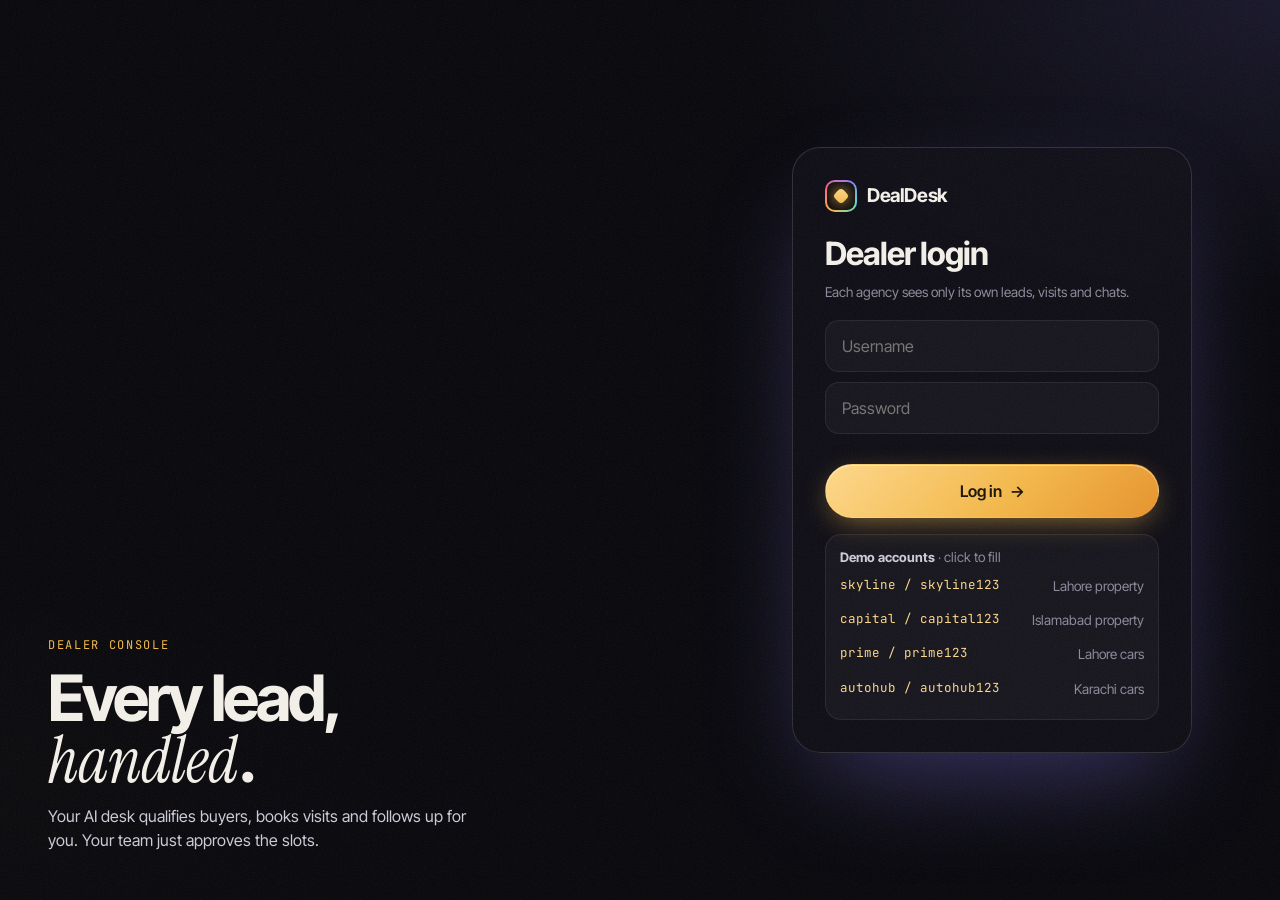
<file: frontend/admin.html>
<!doctype html>
<html lang="en">
<head>
  <meta charset="utf-8" />
  <meta name="viewport" content="width=device-width, initial-scale=1" />
  <title>DealDesk Dealer Dashboard</title>
  <meta name="theme-color" content="#07070b" />
  <link rel="preconnect" href="https://fonts.googleapis.com" />
  <link rel="preconnect" href="https://fonts.gstatic.com" crossorigin />
  <link href="https://fonts.googleapis.com/css2?family=Instrument+Serif:ital@0;1&family=Inter+Tight:wght@400;500;600;700;800&family=JetBrains+Mono:wght@400;600&display=swap" rel="stylesheet" />
  <link rel="stylesheet" href="assets/styles.css" />
</head>
<body class="admin">
  <div class="grain" aria-hidden="true"></div>

  <div class="login-wrap" id="loginView">
    <div class="login-art">
      <div class="art-copy">
        <span class="kicker">Dealer console</span>
        <h2>Every lead,<br /><em>handled</em>.</h2>
        <p>Your AI desk qualifies buyers, books visits and follows up for you. Your team just approves the slots.</p>
      </div>
    </div>
    <div class="login-side">
      <form class="login" id="loginForm">
        <a class="logo" href="index.html" style="margin-bottom:18px"><span class="logo-mark"><i></i></span><span>DealDesk</span></a>
        <h2 style="margin:6px 0 4px">Dealer login</h2>
        <p class="meta" style="margin:0 0 18px">Each agency sees only its own leads, visits and chats.</p>
        <input class="input" id="username" placeholder="Username" autocomplete="username" />
        <input class="input" id="password" type="password" placeholder="Password" autocomplete="current-password" />
        <div class="error" id="loginError"></div>
        <button class="btn btn-primary" style="width:100%;padding:14px" type="submit">Log in <i>→</i></button>
        <div class="hint"><b>Demo accounts</b> <span class="meta">· click to fill</span>
          <div class="demo-acc" data-u="skyline" data-p="skyline123"><code>skyline / skyline123</code><span class="meta">Lahore property</span></div>
          <div class="demo-acc" data-u="capital" data-p="capital123"><code>capital / capital123</code><span class="meta">Islamabad property</span></div>
          <div class="demo-acc" data-u="prime" data-p="prime123"><code>prime / prime123</code><span class="meta">Lahore cars</span></div>
          <div class="demo-acc" data-u="autohub" data-p="autohub123"><code>autohub / autohub123</code><span class="meta">Karachi cars</span></div>
        </div>
      </form>
    </div>
  </div>

  <div class="admin-shell" id="appView" style="display:none">
    <aside class="sidebar" id="sidebar">
      <a class="logo" href="index.html"><span class="logo-mark"><i></i></span><span>DealDesk</span></a>
      <button data-view="overview" class="active">Overview</button>
      <button data-view="pipeline">Leads pipeline</button>
      <button data-view="visits">Visits & approvals <span class="count" id="cntApprove" style="display:none"></span></button>
      <button data-view="followups">Follow-ups <span class="count" id="cntFollow" style="display:none"></span></button>
      <button data-view="chats">Chat history</button>
      <button data-view="listings">Listings</button>
      <div class="foot"><div id="agencyName"></div><a href="#" id="logout">Log out</a></div>
    </aside>
    <main class="main" id="main"></main>
  </div>
  <div class="toast" id="toast"></div>

  <script src="assets/config.js"></script>
  <script src="assets/admin.js"></script>
</body>
</html>
</file>
<file: frontend/assets/styles.css>
/* =========================================================
   DealDesk · midnight / gold / violet
   ========================================================= */
:root {
  --bg: #07070b;
  --bg-2: #0c0b12;
  --surface: rgba(255, 255, 255, .035);
  --surface-2: rgba(255, 255, 255, .06);
  --line: rgba(255, 255, 255, .08);
  --line-2: rgba(255, 255, 255, .14);
  --ink: #f4f1ea;
  --ink-2: #cfcbd8;
  --muted: #8d8a9b;
  --gold: #f5b94a;
  --gold-2: #ffd98a;
  --violet: #8b7bff;
  --cyan: #4fe3d0;
  --pink: #ff5e8a;
  --ok: #3ddc97;
  --warn: #f5b94a;
  --bad: #ff6b6b;
  --radius: 20px;
  --serif: "Instrument Serif", "Times New Roman", serif;
  --sans: "Inter Tight", system-ui, -apple-system, "Segoe UI", Roboto, sans-serif;
  --mono: "JetBrains Mono", ui-monospace, Consolas, monospace;
  --ease: cubic-bezier(.2, .8, .2, 1);
  color-scheme: dark;
  font-family: var(--sans);
  color: var(--ink);
}
* { box-sizing: border-box; }
html { scroll-behavior: smooth; }
body { margin: 0; background: var(--bg); color: var(--ink); line-height: 1.5; -webkit-font-smoothing: antialiased; overflow-x: hidden; }
a { color: var(--gold); text-decoration: none; }
button { font: inherit; cursor: pointer; color: inherit; }
input, select, textarea { font: inherit; color: inherit; }
::selection { background: var(--gold); color: #1a1205; }
.container { max-width: 1240px; margin: 0 auto; padding: 0 24px; }
em { font-family: var(--serif); font-style: italic; font-weight: 400; letter-spacing: 0; }

/* ---------- ambient layers ---------- */
.grain { position: fixed; inset: -50%; z-index: 100; pointer-events: none; opacity: .07;
  background-image: url("data:image/svg+xml,%3Csvg xmlns='http://www.w3.org/2000/svg' width='160' height='160'%3E%3Cfilter id='n'%3E%3CfeTurbulence type='fractalNoise' baseFrequency='.85' numOctaves='3' stitchTiles='stitch'/%3E%3C/filter%3E%3Crect width='100%25' height='100%25' filter='url(%23n)'/%3E%3C/svg%3E");
  animation: grain 1.2s steps(6) infinite; }
@keyframes grain { 0%,100% { transform: translate(0,0) } 20% { transform: translate(-3%,2%) } 40% { transform: translate(2%,-3%) } 60% { transform: translate(-2%,-1%) } 80% { transform: translate(3%,3%) } }
.cursor-glow { position: fixed; left: 0; top: 0; width: 520px; height: 520px; margin: -260px 0 0 -260px; border-radius: 50%; z-index: 1;
  pointer-events: none; background: radial-gradient(circle, rgba(139,123,255,.13), rgba(245,185,74,.05) 40%, transparent 65%);
  transform: translate3d(-999px,-999px,0); transition: opacity .3s; mix-blend-mode: screen; }
@media (hover: none) { .cursor-glow { display: none; } }

/* ---------- buttons ---------- */
.btn { border: 1px solid transparent; border-radius: 999px; padding: 11px 20px; font-weight: 600; transition: transform .25s var(--ease), background .2s, border-color .2s, box-shadow .25s;
  display: inline-flex; align-items: center; gap: 8px; justify-content: center; white-space: nowrap; }
.btn i { font-style: normal; transition: transform .25s var(--ease); }
.btn:hover i { transform: translateX(4px); }
.btn-primary { background: linear-gradient(135deg, var(--gold-2), var(--gold) 55%, #e8932c); color: #1a1205;
  box-shadow: 0 8px 30px -8px rgba(245,185,74,.6), inset 0 1px 0 rgba(255,255,255,.5); }
.btn-primary:hover { box-shadow: 0 14px 40px -8px rgba(245,185,74,.8), inset 0 1px 0 rgba(255,255,255,.5); }
.btn-accent { background: linear-gradient(135deg, var(--violet), #b18cff); color: #fff; box-shadow: 0 8px 24px -10px rgba(139,123,255,.8); }
.btn-ghost, .btn-glass { background: rgba(255,255,255,.05); border-color: var(--line-2); color: var(--ink); backdrop-filter: blur(10px); }
.btn-ghost:hover, .btn-glass:hover { background: rgba(255,255,255,.1); border-color: rgba(255,255,255,.25); }
.btn-sm { padding: 7px 14px; font-size: 13px; }
.btn-lg { padding: 16px 28px; font-size: 16px; }
.btn-ok { background: var(--ok); color: #04241a; }
.btn-bad { background: transparent; color: var(--bad); border-color: rgba(255,107,107,.4); }
.btn-bad:hover { background: rgba(255,107,107,.1); }

/* ---------- top bar ---------- */
.topbar { position: fixed; top: 14px; left: 0; right: 0; z-index: 30; padding: 0 16px; pointer-events: none; }
.topbar-inner { pointer-events: auto; max-width: 1240px; margin: 0 auto; height: 60px; display: flex; align-items: center; justify-content: space-between;
  padding: 0 10px 0 18px; border-radius: 999px; border: 1px solid transparent; transition: background .35s, border-color .35s, backdrop-filter .35s; }
.topbar.scrolled .topbar-inner { background: rgba(12,11,18,.62); border-color: var(--line); backdrop-filter: blur(18px) saturate(140%); }
.logo { display: flex; align-items: center; gap: 10px; font-weight: 700; font-size: 19px; color: var(--ink); letter-spacing: -.02em; }
.logo-mark { width: 32px; height: 32px; border-radius: 10px; position: relative; display: grid; place-items: center; overflow: hidden;
  background: conic-gradient(from 210deg, var(--gold), var(--pink), var(--violet), var(--cyan), var(--gold)); animation: spin 8s linear infinite; }
.logo-mark::after { content: ""; position: absolute; inset: 2px; border-radius: 8px; background: var(--bg); }
.logo-mark i { position: relative; z-index: 1; width: 12px; height: 12px; border-radius: 4px; background: linear-gradient(135deg, var(--gold-2), var(--gold)); transform: rotate(45deg);
  box-shadow: 0 0 14px var(--gold); animation: spin 8s linear infinite reverse; }
@keyframes spin { to { transform: rotate(360deg); } }
.nav { display: flex; gap: 26px; align-items: center; font-weight: 500; font-size: 14.5px; }
.nav a { color: var(--ink-2); position: relative; }
.nav a::after { content: ""; position: absolute; left: 0; right: 0; bottom: -4px; height: 1px; background: var(--gold); transform: scaleX(0); transform-origin: right; transition: transform .3s var(--ease); }
.nav a:hover { color: var(--ink); }
.nav a:hover::after { transform: scaleX(1); transform-origin: left; }

/* ---------- hero ---------- */
.hero { position: relative; min-height: 100svh; display: flex; align-items: center; overflow: hidden; padding: 120px 0 90px;
  background: radial-gradient(1000px 600px at 75% 30%, rgba(139,123,255,.18), transparent 60%),
              radial-gradient(800px 500px at 20% 90%, rgba(245,185,74,.10), transparent 60%), var(--bg); }
#city { position: absolute; inset: 0; width: 100%; height: 100%; display: block; opacity: 0; transition: opacity 1.6s ease; }
#city.ready { opacity: 1; }
.hero-fade { position: absolute; inset: 0; pointer-events: none;
  background: linear-gradient(90deg, rgba(7,7,11,.92) 0%, rgba(7,7,11,.55) 38%, rgba(7,7,11,0) 65%), linear-gradient(0deg, var(--bg) 0%, transparent 25%); }
.hero-grid { position: relative; z-index: 2; display: grid; grid-template-columns: 1.15fr .85fr; gap: 40px; align-items: center; width: 100%; }
.eyebrow { display: inline-flex; align-items: center; gap: 10px; font-size: 13px; color: var(--ink-2); padding: 7px 14px 7px 10px; border-radius: 999px;
  border: 1px solid var(--line-2); background: rgba(255,255,255,.04); backdrop-filter: blur(8px); font-family: var(--mono); letter-spacing: .02em; }
.pulse-dot { width: 8px; height: 8px; border-radius: 50%; background: var(--ok); box-shadow: 0 0 0 0 rgba(61,220,151,.6); animation: pulse 2s infinite; }
@keyframes pulse { 70% { box-shadow: 0 0 0 10px rgba(61,220,151,0); } 100% { box-shadow: 0 0 0 0 rgba(61,220,151,0); } }
.hero-title { font-size: clamp(52px, 7.6vw, 108px); line-height: .9; margin: 22px 0 22px; letter-spacing: -.045em; font-weight: 700; }
.hero-title .line { display: block; overflow: hidden; padding-bottom: .06em; }
.hero-title .line > span { display: inline-block; transform: translateY(110%); animation: rise 1.1s var(--ease) forwards; }
.hero-title .line:nth-child(2) > span { animation-delay: .12s; }
.hero-title .line:nth-child(3) > span { animation-delay: .24s; }
@keyframes rise { to { transform: translateY(0); } }
.hero-title em { font-size: 1.08em; padding-right: .05em; }
.shine { background: linear-gradient(100deg, var(--gold-2) 0%, var(--gold) 25%, var(--pink) 50%, var(--violet) 75%, var(--gold-2) 100%); background-size: 200% auto;
  -webkit-background-clip: text; background-clip: text; color: transparent; animation: shine 6s linear infinite; }
@keyframes shine { to { background-position: 200% center; } }
.hero-sub { font-size: clamp(16px, 1.4vw, 19px); color: var(--ink-2); max-width: 560px; margin: 0 0 30px; }
.hero-cta { display: flex; flex-wrap: wrap; gap: 10px; max-width: 640px; }
.chip { background: rgba(255,255,255,.05); border: 1px solid var(--line-2); color: var(--ink); padding: 10px 16px; border-radius: 999px; font-size: 14px;
  backdrop-filter: blur(10px); transition: .25s var(--ease); display: inline-flex; gap: 8px; align-items: center; }
.chip:hover { background: rgba(245,185,74,.12); border-color: rgba(245,185,74,.5); transform: translateY(-2px); box-shadow: 0 10px 30px -10px rgba(245,185,74,.5); }
.stats { display: flex; gap: 44px; margin-top: 44px; flex-wrap: wrap; }
.stats > div { position: relative; padding-left: 16px; }
.stats > div::before { content: ""; position: absolute; left: 0; top: 6px; bottom: 6px; width: 2px; border-radius: 2px; background: linear-gradient(var(--gold), var(--violet)); }
.stats b { display: block; font-size: 40px; font-weight: 700; letter-spacing: -.03em; line-height: 1.1; font-variant-numeric: tabular-nums; }
.stats span { color: var(--muted); font-size: 13.5px; }

/* demo card */
.hero-demo { position: relative; justify-self: end; width: min(400px, 100%); }
.demo-card { position: relative; border-radius: 24px; padding: 2px; background: linear-gradient(140deg, rgba(245,185,74,.6), rgba(139,123,255,.25) 40%, rgba(255,255,255,.06) 70%, rgba(79,227,208,.4));
  box-shadow: 0 40px 100px -30px rgba(139,123,255,.55); animation: bob 7s ease-in-out infinite; }
@keyframes bob { 50% { transform: translateY(-12px) rotate(-.6deg); } }
.demo-card > * { position: relative; }
.demo-head { display: flex; align-items: center; gap: 12px; padding: 16px 18px; background: rgba(14,13,22,.88); border-radius: 22px 22px 0 0; backdrop-filter: blur(20px); }
.demo-head small { display: block; color: var(--muted); font-size: 12px; }
.demo-head .live { margin-left: auto; font-family: var(--mono); font-size: 10.5px; color: var(--pink); border: 1px solid rgba(255,94,138,.4); padding: 2px 8px; border-radius: 999px; animation: blink 1.6s infinite; }
@keyframes blink { 50% { opacity: .4; } }
.demo-body { height: 300px; padding: 16px; display: flex; flex-direction: column; gap: 10px; justify-content: flex-end; overflow: hidden;
  background: rgba(10,9,16,.82); border-radius: 0 0 22px 22px; backdrop-filter: blur(20px);
  mask-image: linear-gradient(transparent, #000 22%); -webkit-mask-image: linear-gradient(transparent, #000 22%); }
.demo-body .msg { animation: pop .45s var(--ease) both; font-size: 13.5px; }
.float-tag { position: absolute; font-family: var(--mono); font-size: 12px; padding: 8px 12px; border-radius: 12px; background: rgba(14,13,22,.85); border: 1px solid var(--line-2);
  backdrop-filter: blur(14px); white-space: nowrap; box-shadow: 0 20px 40px -20px #000; animation: bob 6s ease-in-out infinite; }
.float-tag span { color: var(--gold); margin-right: 4px; }
.float-tag.t1 { left: -70px; top: 70px; animation-delay: -1s; }
.float-tag.t2 { right: -26px; bottom: -22px; animation-delay: -3s; }
.float-tag.t2 span { color: var(--ok); }
.float-tag.t3 { left: -40px; bottom: 60px; animation-delay: -2s; }
.float-tag.t3 span { color: var(--cyan); }
.scroll-cue { position: absolute; left: 50%; bottom: 26px; z-index: 3; width: 26px; height: 42px; border: 1.5px solid var(--line-2); border-radius: 999px; transform: translateX(-50%); }
.scroll-cue span { position: absolute; left: 50%; top: 8px; width: 4px; height: 8px; margin-left: -2px; border-radius: 2px; background: var(--gold); animation: cue 1.8s infinite; }
@keyframes cue { 0% { transform: translateY(0); opacity: 1; } 80% { transform: translateY(14px); opacity: 0; } 100% { opacity: 0; } }

/* ---------- marquee ---------- */
.marquee-wrap { position: relative; padding: 26px 0; border-block: 1px solid var(--line); background: linear-gradient(90deg, rgba(245,185,74,.03), rgba(139,123,255,.05), rgba(245,185,74,.03));
  overflow: hidden; display: grid; gap: 14px; }
.marquee { overflow: hidden; mask-image: linear-gradient(90deg, transparent, #000 8%, #000 92%, transparent); -webkit-mask-image: linear-gradient(90deg, transparent, #000 8%, #000 92%, transparent); }
.marquee .track { display: flex; gap: 14px; width: max-content; animation: marquee 60s linear infinite; }
.marquee.reverse .track { animation-direction: reverse; animation-duration: 75s; }
.marquee:hover .track { animation-play-state: paused; }
@keyframes marquee { to { transform: translateX(-50%); } }
.m-item { display: inline-flex; align-items: center; gap: 12px; padding: 10px 18px 10px 10px; border-radius: 999px; border: 1px solid var(--line); background: var(--surface);
  white-space: nowrap; font-size: 14.5px; cursor: pointer; transition: border-color .2s, background .2s; }
.m-item:hover { border-color: rgba(245,185,74,.5); background: rgba(245,185,74,.06); }
.m-item .m-id { font-family: var(--mono); font-size: 11.5px; padding: 3px 8px; border-radius: 999px; background: rgba(255,255,255,.06); color: var(--ink-2); }
.m-item b { font-weight: 600; }
.m-item .m-price { font-family: var(--serif); font-style: italic; font-size: 18px; color: var(--gold); }

/* ---------- sections ---------- */
.section { padding: 120px 0; position: relative; }
.section-head { margin-bottom: 44px; max-width: 760px; }
.kicker { font-family: var(--mono); font-size: 12px; letter-spacing: .14em; text-transform: uppercase; color: var(--gold); display: inline-block; margin-bottom: 14px; }
.section h2 { font-size: clamp(40px, 6vw, 76px); line-height: .98; margin: 0 0 16px; letter-spacing: -.04em; font-weight: 700; }
.section h2 em { color: var(--gold-2); }
.section .sub { color: var(--muted); margin: 0; font-size: 17px; }
.meta { color: var(--muted); font-size: 13.5px; }

.reveal { opacity: 0; transform: translateY(36px); transition: opacity 1s var(--ease), transform 1s var(--ease); }
.reveal.in { opacity: 1; transform: none; }

/* ---------- worlds ---------- */
.worlds { display: flex; gap: 16px; height: 540px; }
.world { flex: 1; position: relative; border: 0; padding: 0; border-radius: 28px; overflow: hidden; text-align: left; background: #111 var(--img) center/cover;
  transition: flex 1s var(--ease); isolation: isolate; }
.world::before { content: ""; position: absolute; inset: 0; background: inherit; background-size: cover; transform: scale(1.08); transition: transform 1.4s var(--ease); z-index: -1; }
.world:hover { flex: 1.7; }
.world:hover::before { transform: scale(1); }
.world-shade { position: absolute; inset: 0; background: linear-gradient(180deg, rgba(7,7,11,.1) 0%, rgba(7,7,11,.35) 45%, rgba(7,7,11,.92) 100%); }
.world-copy { position: absolute; left: 32px; right: 32px; bottom: 30px; }
.world-n { font-family: var(--mono); font-size: 13px; color: var(--gold); }
.world h3 { font-size: clamp(44px, 6vw, 84px); margin: 4px 0 8px; letter-spacing: -.045em; line-height: .95; font-weight: 700; }
.world p { color: var(--ink-2); max-width: 420px; margin: 0 0 18px; font-size: 15.5px; }
.world-go { display: inline-flex; gap: 10px; align-items: center; font-weight: 600; padding: 10px 18px; border-radius: 999px; background: rgba(255,255,255,.1); backdrop-filter: blur(10px);
  border: 1px solid rgba(255,255,255,.2); transition: .3s var(--ease); }
.world-go i { font-style: normal; transition: transform .3s var(--ease); }
.world:hover .world-go { background: var(--gold); color: #1a1205; border-color: var(--gold); }
.world:hover .world-go i { transform: translateX(5px); }

/* ---------- filters ---------- */
.filters { display: flex; gap: 10px; flex-wrap: wrap; margin-bottom: 30px; align-items: center; }
.tabs { position: relative; display: inline-flex; background: var(--surface); border: 1px solid var(--line); border-radius: 999px; padding: 4px; }
.tabs button { position: relative; z-index: 1; border: 0; background: none; padding: 8px 18px; border-radius: 999px; font-weight: 600; color: var(--ink-2); transition: color .3s; }
.tabs button.active { color: #1a1205; }
.tab-ink { position: absolute; top: 4px; bottom: 4px; left: 4px; width: 0; border-radius: 999px; background: linear-gradient(135deg, var(--gold-2), var(--gold)); transition: .45s var(--ease);
  box-shadow: 0 6px 20px -6px rgba(245,185,74,.7); }
.input { background: var(--surface); border: 1px solid var(--line); border-radius: 999px; padding: 10px 16px; min-width: 0; outline: none; transition: border-color .2s, background .2s; }
.input:focus { border-color: rgba(245,185,74,.6); background: rgba(255,255,255,.06); }
select.input { appearance: none; padding-right: 36px; background-image: url("data:image/svg+xml,%3Csvg xmlns='http://www.w3.org/2000/svg' width='12' height='12' viewBox='0 0 24 24' fill='none' stroke='%23f5b94a' stroke-width='3'%3E%3Cpath d='m6 9 6 6 6-6'/%3E%3C/svg%3E");
  background-repeat: no-repeat; background-position: right 14px center; }
select.input option { background: #14131c; }
.search { position: relative; flex: 1; min-width: 220px; }
.search svg { position: absolute; left: 14px; top: 50%; width: 16px; height: 16px; transform: translateY(-50%); color: var(--muted); }
.search .input { width: 100%; padding-left: 38px; }
.result-count { font-family: var(--mono); font-size: 12px; color: var(--muted); }

/* ---------- listing cards ---------- */
.grid { display: grid; grid-template-columns: repeat(auto-fill, minmax(280px, 1fr)); gap: 20px; perspective: 1400px; }
.card { --mx: 50%; --my: 50%; --rx: 0deg; --ry: 0deg; position: relative; border-radius: var(--radius); overflow: hidden; display: flex; flex-direction: column;
  background: linear-gradient(180deg, rgba(255,255,255,.05), rgba(255,255,255,.015)); border: 1px solid var(--line);
  transform: rotateX(var(--rx)) rotateY(var(--ry)); transform-style: preserve-3d; transition: transform .5s var(--ease), border-color .3s, box-shadow .4s;
  animation: cardIn .7s var(--ease) both; }
.card:hover { border-color: rgba(245,185,74,.35); box-shadow: 0 30px 70px -30px rgba(139,123,255,.55); transition: transform .12s linear, border-color .3s, box-shadow .4s; }
.card::after { content: ""; position: absolute; inset: 0; pointer-events: none; border-radius: inherit; opacity: 0; transition: opacity .3s;
  background: radial-gradient(420px circle at var(--mx) var(--my), rgba(255,255,255,.12), transparent 45%); }
.card:hover::after { opacity: 1; }
@keyframes cardIn { from { opacity: 0; transform: translateY(30px) scale(.97); } }
.thumb { height: 190px; position: relative; overflow: hidden; }
.thumb svg.art { position: absolute; inset: 0; width: 100%; height: 100%; transition: transform 1s var(--ease); }
.card:hover .thumb svg.art { transform: scale(1.06); }
.badge { position: absolute; top: 12px; left: 12px; background: rgba(7,7,11,.55); backdrop-filter: blur(8px); color: #fff; font-size: 11.5px; font-family: var(--mono);
  padding: 4px 9px; border-radius: 999px; border: 1px solid rgba(255,255,255,.15); }
.badge-r { left: auto; right: 12px; text-transform: capitalize; font-family: var(--sans); font-weight: 600; }
.card-body { padding: 18px 18px 18px; display: flex; flex-direction: column; gap: 6px; flex: 1; }
.card-title { font-weight: 650; font-size: 16.5px; letter-spacing: -.01em; }
.price { font-family: var(--serif); font-size: 30px; line-height: 1.05; color: var(--gold-2); }
.price small { font-family: var(--mono); font-size: 11px; color: var(--muted); margin-right: 6px; vertical-align: middle; }
.specs { display: flex; flex-wrap: wrap; gap: 6px; margin-top: 4px; }
.specs span { font-size: 12px; padding: 3px 9px; border-radius: 999px; background: rgba(255,255,255,.05); border: 1px solid var(--line); color: var(--ink-2); }
.card-actions { display: flex; gap: 8px; margin-top: auto; padding-top: 14px; }
.card-actions .btn { flex: 1; padding: 10px; font-size: 13.5px; }
.empty { grid-column: 1 / -1; color: var(--muted); padding: 50px; text-align: center; background: var(--surface); border: 1px dashed var(--line-2); border-radius: var(--radius); }
.skeleton { height: 400px; background: linear-gradient(100deg, rgba(255,255,255,.03) 30%, rgba(255,255,255,.08) 50%, rgba(255,255,255,.03) 70%); background-size: 200% 100%; animation: shimmer 1.4s infinite; }
@keyframes shimmer { to { background-position: -200% 0; } }

/* ---------- bento ---------- */
.bento { display: grid; grid-template-columns: repeat(6, 1fr); gap: 16px; }
.tile { position: relative; overflow: hidden; border-radius: 26px; padding: 30px; border: 1px solid var(--line); min-height: 320px; display: flex; flex-direction: column;
  background: radial-gradient(500px 300px at 100% 100%, rgba(139,123,255,.12), transparent 60%), linear-gradient(180deg, rgba(255,255,255,.045), rgba(255,255,255,.01)); }
.tile.t-a { grid-column: span 4; }
.tile.t-b { grid-column: span 2; background: radial-gradient(400px 300px at 0% 100%, rgba(245,185,74,.14), transparent 60%), linear-gradient(180deg, rgba(255,255,255,.045), rgba(255,255,255,.01)); }
.tile.t-c { grid-column: span 2; background: radial-gradient(400px 300px at 100% 0%, rgba(79,227,208,.12), transparent 60%), linear-gradient(180deg, rgba(255,255,255,.045), rgba(255,255,255,.01)); }
.tile.t-d { grid-column: span 4; background: radial-gradient(500px 300px at 0% 0%, rgba(255,94,138,.12), transparent 60%), linear-gradient(180deg, rgba(255,255,255,.045), rgba(255,255,255,.01)); }
.tile-num { font-family: var(--serif); font-style: italic; font-size: 64px; line-height: 1; color: transparent; -webkit-text-stroke: 1px rgba(255,255,255,.25); }
.tile h3 { font-size: 26px; margin: 14px 0 6px; letter-spacing: -.02em; }
.tile p { color: var(--muted); margin: 0; max-width: 380px; }
.viz { margin-top: auto; padding-top: 26px; }
.viz-chat { display: flex; flex-direction: column; gap: 10px; }
.viz-chat .b { padding: 12px 16px; border-radius: 18px; font-size: 14px; max-width: 70%; }
.viz-chat .u { align-self: flex-end; background: linear-gradient(135deg, var(--gold-2), var(--gold)); color: #1a1205; border-bottom-right-radius: 5px; font-weight: 500; }
.viz-chat .a { align-self: flex-start; background: rgba(255,255,255,.07); border: 1px solid var(--line); display: flex; gap: 5px; border-bottom-left-radius: 5px; }
.viz-chat .a i { width: 7px; height: 7px; border-radius: 50%; background: var(--ink-2); animation: dots 1.2s infinite; }
.viz-chat .a i:nth-child(2) { animation-delay: .15s; }
.viz-chat .a i:nth-child(3) { animation-delay: .3s; }
@keyframes dots { 0%, 60%, 100% { transform: translateY(0); opacity: .4; } 30% { transform: translateY(-5px); opacity: 1; } }
.viz-cards { position: relative; height: 130px; }
.viz-cards span { position: absolute; left: 50%; bottom: 0; width: 120px; height: 120px; margin-left: -60px; border-radius: 16px; border: 1px solid var(--line-2);
  background: linear-gradient(160deg, rgba(245,185,74,.35), rgba(139,123,255,.3)); box-shadow: 0 20px 40px -20px #000; transition: transform .7s var(--ease); }
.viz-cards span:nth-child(1) { transform: rotate(-14deg) translateX(-40px); background: linear-gradient(160deg, rgba(79,227,208,.35), rgba(139,123,255,.2)); }
.viz-cards span:nth-child(3) { transform: rotate(14deg) translateX(40px); background: linear-gradient(160deg, rgba(255,94,138,.35), rgba(245,185,74,.2)); }
.tile:hover .viz-cards span:nth-child(1) { transform: rotate(-22deg) translateX(-80px) translateY(-6px); }
.tile:hover .viz-cards span:nth-child(3) { transform: rotate(22deg) translateX(80px) translateY(-6px); }
.tile:hover .viz-cards span:nth-child(2) { transform: translateY(-14px); }
.cal { display: grid; grid-template-columns: repeat(7, 1fr); gap: 6px; }
.cal span { aspect-ratio: 1; border-radius: 8px; background: rgba(255,255,255,.04); border: 1px solid var(--line); display: grid; place-items: center; font-size: 11px; color: var(--muted); font-family: var(--mono); }
.cal span.on { background: var(--cyan); color: #032420; border-color: var(--cyan); box-shadow: 0 0 24px rgba(79,227,208,.6); animation: pulse2 2.4s infinite; }
@keyframes pulse2 { 50% { box-shadow: 0 0 6px rgba(79,227,208,.3); } }
.viz-mem { display: flex; flex-wrap: wrap; gap: 10px; }
.viz-mem span { font-family: var(--mono); font-size: 13px; padding: 9px 14px; border-radius: 12px; background: rgba(255,94,138,.08); border: 1px solid rgba(255,94,138,.25); color: var(--ink);
  animation: memIn 4s var(--ease) infinite; }
.viz-mem span:nth-child(2) { animation-delay: .4s; } .viz-mem span:nth-child(3) { animation-delay: .8s; } .viz-mem span:nth-child(4) { animation-delay: 1.2s; }
@keyframes memIn { 0% { opacity: 0; transform: translateY(10px); } 15%, 85% { opacity: 1; transform: none; } 100% { opacity: 0; } }

/* ---------- gallery ---------- */
.gallery { overflow: hidden; padding: 10px 0 40px; }
.gallery-track { display: flex; gap: 18px; width: max-content; padding-left: 24px; will-change: transform; }
.gallery figure { margin: 0; width: 340px; height: 440px; border-radius: 24px; position: relative; overflow: hidden; background: #111 var(--img) center/cover; flex: none;
  transition: transform .6s var(--ease); }
.gallery figure:nth-child(even) { margin-top: 60px; }
.gallery figure:hover { transform: scale(1.03) rotate(-1deg); }
.gallery figure::after { content: ""; position: absolute; inset: 0; background: linear-gradient(transparent 55%, rgba(7,7,11,.85)); }
.gallery figcaption { position: absolute; left: 20px; bottom: 16px; z-index: 1; font-family: var(--serif); font-style: italic; font-size: 30px; }

/* ---------- dealer band ---------- */
.dealer-band { position: relative; border-radius: 32px; overflow: hidden; padding: 64px; display: flex; justify-content: space-between; align-items: flex-end; gap: 30px; flex-wrap: wrap;
  border: 1px solid var(--line-2); isolation: isolate; }
.dealer-band::before { content: ""; position: absolute; inset: 0; z-index: -2; background: var(--img) center/cover; filter: saturate(.7); }
.dealer-band::after { content: ""; position: absolute; inset: 0; z-index: -1;
  background: linear-gradient(100deg, rgba(7,7,11,.96) 20%, rgba(7,7,11,.7) 60%, rgba(30,20,60,.55)), radial-gradient(600px 300px at 90% 100%, rgba(245,185,74,.35), transparent 70%); }
.dealer-copy { max-width: 640px; }
.dealer-copy h2 { font-size: clamp(36px, 5vw, 64px); }
.dealer-copy p { color: var(--ink-2); font-size: 17px; margin: 0 0 22px; }
.dealer-feats { display: flex; gap: 8px; flex-wrap: wrap; }
.dealer-feats span { font-size: 13px; padding: 6px 12px; border-radius: 999px; border: 1px solid var(--line-2); background: rgba(255,255,255,.05); }

/* ---------- footer ---------- */
.footer { padding: 40px 0 110px; border-top: 1px solid var(--line); overflow: hidden; }
.wordmark { font-size: clamp(80px, 19vw, 280px); font-weight: 800; letter-spacing: -.06em; line-height: .85; text-align: center; color: transparent;
  -webkit-text-stroke: 1px rgba(255,255,255,.12); background: linear-gradient(180deg, rgba(245,185,74,.18), transparent 70%); -webkit-background-clip: text; background-clip: text; user-select: none; }
.foot-row { display: flex; justify-content: space-between; gap: 16px; flex-wrap: wrap; color: var(--muted); font-size: 13.5px; margin-top: 26px; }

/* ---------- orb ---------- */
.orb { width: 30px; height: 30px; border-radius: 50%; flex: none; position: relative;
  background: radial-gradient(circle at 30% 30%, #fff 0%, var(--gold-2) 18%, var(--pink) 45%, var(--violet) 70%, #2a1d6b 100%);
  box-shadow: 0 0 20px rgba(245,185,74,.6), inset -4px -6px 10px rgba(0,0,0,.35); animation: orb 6s ease-in-out infinite; }
.orb.sm { width: 32px; height: 32px; }
@keyframes orb { 50% { filter: hue-rotate(40deg); transform: scale(1.06); } }

/* ---------- chat widget ---------- */
.chat-fab { position: fixed; right: 22px; bottom: 22px; z-index: 40; color: var(--ink); border: 1px solid var(--line-2); border-radius: 999px; padding: 8px 20px 8px 8px; font-weight: 600;
  background: rgba(14,13,22,.75); backdrop-filter: blur(16px); box-shadow: 0 20px 50px -10px rgba(139,123,255,.55); display: flex; align-items: center; gap: 12px; transition: transform .3s var(--ease); }
.chat-fab:hover { transform: translateY(-3px) scale(1.03); }
.chat-fab .orb { width: 38px; height: 38px; }
.chat-fab::before { content: ""; position: absolute; inset: -1px; border-radius: inherit; padding: 1px; background: conic-gradient(from var(--a, 0deg), var(--gold), var(--violet), var(--cyan), var(--gold));
  -webkit-mask: linear-gradient(#000 0 0) content-box, linear-gradient(#000 0 0); -webkit-mask-composite: xor; mask-composite: exclude; animation: rot 4s linear infinite; }
@property --a { syntax: "<angle>"; initial-value: 0deg; inherits: false; }
@keyframes rot { to { --a: 360deg; } }
.chat-panel { position: fixed; right: 22px; bottom: 22px; z-index: 50; width: min(420px, calc(100vw - 24px)); height: min(660px, calc(100svh - 40px));
  background: rgba(13,12,20,.86); backdrop-filter: blur(24px) saturate(150%); border-radius: 26px; box-shadow: 0 40px 120px -20px rgba(0,0,0,.8), 0 0 0 1px var(--line-2);
  display: flex; flex-direction: column; overflow: hidden; opacity: 0; transform: translateY(20px) scale(.96); transform-origin: bottom right; pointer-events: none;
  transition: opacity .35s var(--ease), transform .45s var(--ease); }
.chat-panel.open { opacity: 1; transform: none; pointer-events: auto; }
.chat-head { padding: 16px 16px; display: flex; align-items: center; gap: 12px; border-bottom: 1px solid var(--line);
  background: linear-gradient(120deg, rgba(245,185,74,.12), rgba(139,123,255,.12)); }
.chat-head .title { font-weight: 700; }
.chat-head .who { font-size: 12px; color: var(--muted); font-family: var(--mono); }
.chat-head .spacer { flex: 1; }
.icon-btn { background: rgba(255,255,255,.07); border: 1px solid var(--line); color: var(--ink); border-radius: 999px; padding: 6px 12px; font-size: 12.5px; transition: background .2s; }
.icon-btn:hover { background: rgba(255,255,255,.14); }
.chat-body { flex: 1; overflow-y: auto; padding: 18px; display: flex; flex-direction: column; gap: 10px; scrollbar-width: thin; scrollbar-color: rgba(255,255,255,.15) transparent; }
.msg { max-width: 86%; padding: 11px 14px; border-radius: 18px; white-space: pre-wrap; font-size: 14.5px; line-height: 1.5; animation: pop .4s var(--ease) both; overflow-wrap: anywhere; }
@keyframes pop { from { opacity: 0; transform: translateY(8px) scale(.97); } }
.msg.user { align-self: flex-end; background: linear-gradient(135deg, var(--gold-2), var(--gold)); color: #1a1205; border-bottom-right-radius: 5px; font-weight: 500; }
.msg.bot { align-self: flex-start; background: rgba(255,255,255,.06); border: 1px solid var(--line); border-bottom-left-radius: 5px; color: var(--ink); }
.msg .lid { font-family: var(--mono); font-size: .88em; padding: 1px 7px; border-radius: 6px; background: rgba(245,185,74,.14); color: var(--gold-2); border: 1px solid rgba(245,185,74,.3); cursor: pointer; }
.msg .lid:hover { background: rgba(245,185,74,.28); }
.tool-chips { display: flex; gap: 6px; flex-wrap: wrap; align-self: flex-start; }
.tool-chip { font-size: 11px; background: rgba(139,123,255,.12); color: #c6bdff; border: 1px solid rgba(139,123,255,.3); border-radius: 999px; padding: 3px 9px; font-family: var(--mono); }
.typing { align-self: flex-start; display: flex; gap: 5px; padding: 14px 16px; border-radius: 18px; background: rgba(255,255,255,.06); border: 1px solid var(--line); border-bottom-left-radius: 5px; }
.typing i { width: 7px; height: 7px; border-radius: 50%; background: var(--ink-2); animation: dots 1.2s infinite; }
.typing i:nth-child(2) { animation-delay: .15s; } .typing i:nth-child(3) { animation-delay: .3s; }
.quick { display: flex; gap: 6px; flex-wrap: wrap; padding: 0 16px 12px; }
.quick button { background: rgba(255,255,255,.05); border: 1px solid var(--line-2); border-radius: 999px; padding: 6px 12px; font-size: 12.5px; transition: .2s; }
.quick button:hover { border-color: var(--gold); color: var(--gold-2); }
.chat-input { display: flex; gap: 8px; padding: 12px; border-top: 1px solid var(--line); }
.chat-input input { flex: 1; border: 1px solid var(--line-2); background: rgba(255,255,255,.05); border-radius: 999px; padding: 12px 16px; outline: none; }
.chat-input input:focus { border-color: rgba(245,185,74,.6); }
.send { width: 46px; height: 46px; border-radius: 50%; border: 0; display: grid; place-items: center; color: #1a1205; background: linear-gradient(135deg, var(--gold-2), var(--gold));
  box-shadow: 0 6px 20px -6px rgba(245,185,74,.8); transition: transform .2s var(--ease); }
.send:hover { transform: scale(1.08) rotate(-8deg); }
.send svg { width: 20px; height: 20px; }

/* ---------- modal ---------- */
.modal-bg { position: fixed; inset: 0; background: rgba(4,4,8,.6); backdrop-filter: blur(6px); display: none; place-items: center; z-index: 60; padding: 16px; }
.modal-bg.open { display: grid; animation: fade .25s ease; }
@keyframes fade { from { opacity: 0; } }
.modal { background: rgba(18,17,26,.95); border: 1px solid var(--line-2); border-radius: 24px; padding: 28px; width: min(440px, 100%); box-shadow: 0 40px 100px -20px #000; animation: pop .4s var(--ease); }
.modal h3 { margin: 0 0 8px; font-size: 24px; letter-spacing: -.02em; }
.modal label { display: block; font-size: 13px; color: var(--muted); margin: 16px 0 6px; }
.modal .input { width: 100%; }

/* =========================================================
   Dealer dashboard
   ========================================================= */
body.admin { background: radial-gradient(900px 500px at 100% 0%, rgba(139,123,255,.12), transparent 60%), radial-gradient(700px 500px at 0% 100%, rgba(245,185,74,.07), transparent 60%), var(--bg); background-attachment: fixed; min-height: 100vh; }
.admin-shell { display: grid; grid-template-columns: 250px 1fr; min-height: 100vh; position: relative; z-index: 2; }
.sidebar { position: sticky; top: 0; height: 100vh; background: rgba(12,11,18,.7); backdrop-filter: blur(18px); border-right: 1px solid var(--line); padding: 22px 14px; display: flex; flex-direction: column; gap: 4px; }
.sidebar .logo { padding: 4px 10px 26px; }
.sidebar button { text-align: left; background: none; border: 1px solid transparent; color: var(--ink-2); padding: 11px 14px; border-radius: 14px; font-weight: 500;
  display: flex; justify-content: space-between; align-items: center; transition: .2s; }
.sidebar button:hover { background: rgba(255,255,255,.05); color: var(--ink); }
.sidebar button.active { background: linear-gradient(120deg, rgba(245,185,74,.16), rgba(139,123,255,.12)); border-color: rgba(245,185,74,.3); color: var(--ink); }
.sidebar .count { background: var(--gold); color: #1a1205; font-size: 11px; border-radius: 999px; padding: 1px 8px; font-weight: 700; box-shadow: 0 0 12px rgba(245,185,74,.6); }
.sidebar .foot { margin-top: auto; font-size: 13px; padding: 14px; color: var(--muted); border: 1px solid var(--line); border-radius: 14px; background: var(--surface); }
.sidebar .foot #agencyName { color: var(--ink); font-weight: 600; margin-bottom: 4px; }
.sidebar .foot a { color: var(--gold) !important; }
.main { padding: 36px 40px; overflow-x: hidden; animation: pop .5s var(--ease); }
.main h1 { font-size: clamp(32px, 4vw, 48px); margin: 0 0 6px; letter-spacing: -.035em; line-height: 1.05; }
.main h1 em { color: var(--gold-2); }
.main .sub { color: var(--muted); margin: 0 0 28px; }
.kpis { display: grid; grid-template-columns: repeat(auto-fit, minmax(180px, 1fr)); gap: 14px; margin-bottom: 24px; }
.kpi { position: relative; overflow: hidden; background: linear-gradient(180deg, rgba(255,255,255,.05), rgba(255,255,255,.015)); border: 1px solid var(--line); border-radius: var(--radius); padding: 20px; animation: cardIn .6s var(--ease) both; }
.kpi::before { content: ""; position: absolute; right: -30px; top: -30px; width: 110px; height: 110px; border-radius: 50%; filter: blur(30px); opacity: .45; background: var(--c, var(--gold)); }
.kpi:nth-child(2) { --c: var(--violet); animation-delay: .05s; } .kpi:nth-child(3) { --c: var(--cyan); animation-delay: .1s; } .kpi:nth-child(4) { --c: var(--pink); animation-delay: .15s; }
.kpi:nth-child(5) { --c: var(--ok); animation-delay: .2s; } .kpi:nth-child(6) { --c: var(--gold-2); animation-delay: .25s; }
.kpi b { font-size: 40px; display: block; letter-spacing: -.03em; font-weight: 700; position: relative; }
.kpi span { color: var(--muted); font-size: 13px; position: relative; }
.panel { background: linear-gradient(180deg, rgba(255,255,255,.04), rgba(255,255,255,.012)); border: 1px solid var(--line); border-radius: var(--radius); padding: 20px; margin-bottom: 18px; overflow-x: auto; }
.panel h3 { margin: 0 0 14px; font-size: 17px; letter-spacing: -.01em; }
table { width: 100%; border-collapse: collapse; font-size: 14px; }
th { text-align: left; color: var(--muted); font-weight: 600; font-size: 11.5px; text-transform: uppercase; letter-spacing: .08em; font-family: var(--mono); }
th, td { padding: 12px 10px; border-bottom: 1px solid var(--line); vertical-align: top; }
tr:last-child td { border-bottom: 0; }
tbody tr, table tr { transition: background .2s; }
table tr:hover td { background: rgba(255,255,255,.02); }
.pill { display: inline-block; font-size: 11.5px; font-weight: 600; padding: 3px 10px; border-radius: 999px; background: rgba(139,123,255,.14); color: #c6bdff; border: 1px solid rgba(139,123,255,.25); text-transform: capitalize; }
.pill.requested, .pill.pending { background: rgba(245,185,74,.12); color: var(--gold-2); border-color: rgba(245,185,74,.3); }
.pill.confirmed, .pill.visit_booked, .pill.won, .pill.sent, .pill.completed { background: rgba(61,220,151,.12); color: var(--ok); border-color: rgba(61,220,151,.3); }
.pill.declined, .pill.cancelled, .pill.lost { background: rgba(255,107,107,.12); color: var(--bad); border-color: rgba(255,107,107,.3); }
.pill.qualified { background: rgba(79,227,208,.12); color: var(--cyan); border-color: rgba(79,227,208,.3); }
.kanban { display: grid; grid-template-columns: repeat(6, minmax(210px, 1fr)); gap: 12px; overflow-x: auto; padding-bottom: 8px; }
.col { background: var(--surface); border: 1px solid var(--line); border-radius: 18px; padding: 12px; min-height: 260px; }
.col h4 { margin: 2px 4px 12px; font-size: 11.5px; text-transform: uppercase; letter-spacing: .1em; color: var(--ink-2); display: flex; justify-content: space-between; font-family: var(--mono); }
.col h4 span { background: rgba(255,255,255,.08); border-radius: 999px; padding: 0 8px; }
.lead { background: rgba(255,255,255,.04); border-radius: 14px; padding: 12px; margin-bottom: 8px; border: 1px solid var(--line); font-size: 13px; transition: border-color .2s, transform .2s; }
.lead:hover { border-color: rgba(245,185,74,.35); transform: translateY(-2px); }
.lead b { font-size: 14px; }
.lead select { margin-top: 8px; width: 100%; font-size: 12px; padding: 6px 8px; border-radius: 10px; border: 1px solid var(--line-2); background: rgba(255,255,255,.04); }
.lead select option { background: #14131c; }
.score { float: right; font-weight: 700; color: var(--gold); font-family: var(--mono); }
.transcript { display: flex; flex-direction: column; gap: 8px; max-height: 62vh; overflow-y: auto; padding: 4px; }
.login-wrap { min-height: 100vh; display: grid; grid-template-columns: 1.1fr .9fr; position: relative; z-index: 2; }
.login-art { position: relative; overflow: hidden; background: url('https://images.unsplash.com/photo-1486406146926-c627a92ad1ab?w=1600&q=70&auto=format') center/cover; }
.login-art::after { content: ""; position: absolute; inset: 0; background: linear-gradient(90deg, rgba(7,7,11,.2), rgba(7,7,11,.6) 70%, var(--bg)), linear-gradient(0deg, rgba(7,7,11,.9), transparent 50%); }
.login-art .art-copy { position: absolute; left: 48px; bottom: 48px; right: 48px; z-index: 1; }
.login-art h2 { font-size: clamp(40px, 5vw, 72px); line-height: .95; letter-spacing: -.045em; margin: 0 0 12px; }
.login-art p { color: var(--ink-2); max-width: 440px; margin: 0; }
.login-side { display: grid; place-items: center; padding: 24px; }
.login { width: min(400px, 100%); padding: 32px; border-radius: 28px; border: 1px solid var(--line-2); background: rgba(16,15,24,.75); backdrop-filter: blur(20px); box-shadow: 0 40px 100px -30px rgba(139,123,255,.4); animation: pop .6s var(--ease); }
.login h2 { font-size: 32px; letter-spacing: -.03em; }
.login .input { width: 100%; margin-bottom: 10px; border-radius: 14px; padding: 13px 16px; }
.hint { background: rgba(255,255,255,.035); border: 1px solid var(--line); border-radius: 16px; padding: 12px 14px; font-size: 13px; color: var(--ink-2); margin-top: 16px; }
.hint .demo-acc { display: flex; justify-content: space-between; gap: 10px; padding: 6px 8px; margin: 2px -8px; border-radius: 10px; cursor: pointer; transition: background .2s; }
.hint .demo-acc:hover { background: rgba(245,185,74,.1); }
.hint .demo-acc code { font-family: var(--mono); color: var(--gold-2); font-size: 12.5px; }
.error { color: var(--bad); font-size: 14px; min-height: 20px; }
.form-grid { display: grid; grid-template-columns: repeat(auto-fit, minmax(170px, 1fr)); gap: 10px; }
.form-grid .input { border-radius: 12px; }
input[type=file] { color: var(--muted); font-size: 13px; }
input[type=file]::file-selector-button { font: inherit; color: var(--ink); background: rgba(255,255,255,.07); border: 1px solid var(--line-2); border-radius: 999px; padding: 6px 12px; margin-right: 10px; cursor: pointer; }
.toast { position: fixed; bottom: 24px; left: 50%; transform: translateX(-50%); background: rgba(18,17,26,.95); color: var(--ink); padding: 12px 18px; border: 1px solid rgba(245,185,74,.4);
  border-radius: 999px; font-size: 14px; display: none; z-index: 90; box-shadow: 0 20px 50px -10px #000; backdrop-filter: blur(10px); }

/* ---------- responsive ---------- */
@media (max-width: 1020px) {
  .hero-grid { grid-template-columns: 1fr; }
  .hero-demo { justify-self: start; display: none; }
  .hero-fade { background: linear-gradient(180deg, rgba(7,7,11,.35), rgba(7,7,11,.75) 60%, var(--bg)); }
  .bento .tile { grid-column: span 6 !important; min-height: 260px; }
  .worlds { flex-direction: column; height: auto; }
  .world { min-height: 360px; }
  .world:hover { flex: 1; }
  .login-wrap { grid-template-columns: 1fr; }
  .login-art { display: none; }
}
@media (max-width: 820px) {
  .container { padding: 0 16px; }
  .nav { gap: 14px; }
  .nav a.hide-sm { display: none; }
  .section { padding: 80px 0; }
  .stats { gap: 26px; }
  .dealer-band { padding: 36px 24px; }
  .gallery figure { width: 240px; height: 320px; }
  .admin-shell { grid-template-columns: 1fr; }
  .sidebar { flex-direction: row; overflow-x: auto; padding: 10px; position: sticky; top: 0; z-index: 10; height: auto; border-right: 0; border-bottom: 1px solid var(--line); }
  .sidebar .logo, .sidebar .foot { display: none; }
  .sidebar button { white-space: nowrap; }
  .main { padding: 20px 16px; }
  .chat-panel { right: 12px; bottom: 12px; }
  .chat-admin { grid-template-columns: 1fr !important; }
}
@media (prefers-reduced-motion: reduce) {
  *, *::before, *::after { animation-duration: .001ms !important; animation-iteration-count: 1 !important; transition-duration: .001ms !important; scroll-behavior: auto !important; }
  .reveal { opacity: 1; transform: none; }
  .hero-title .line > span { transform: none; }
}
</file>
